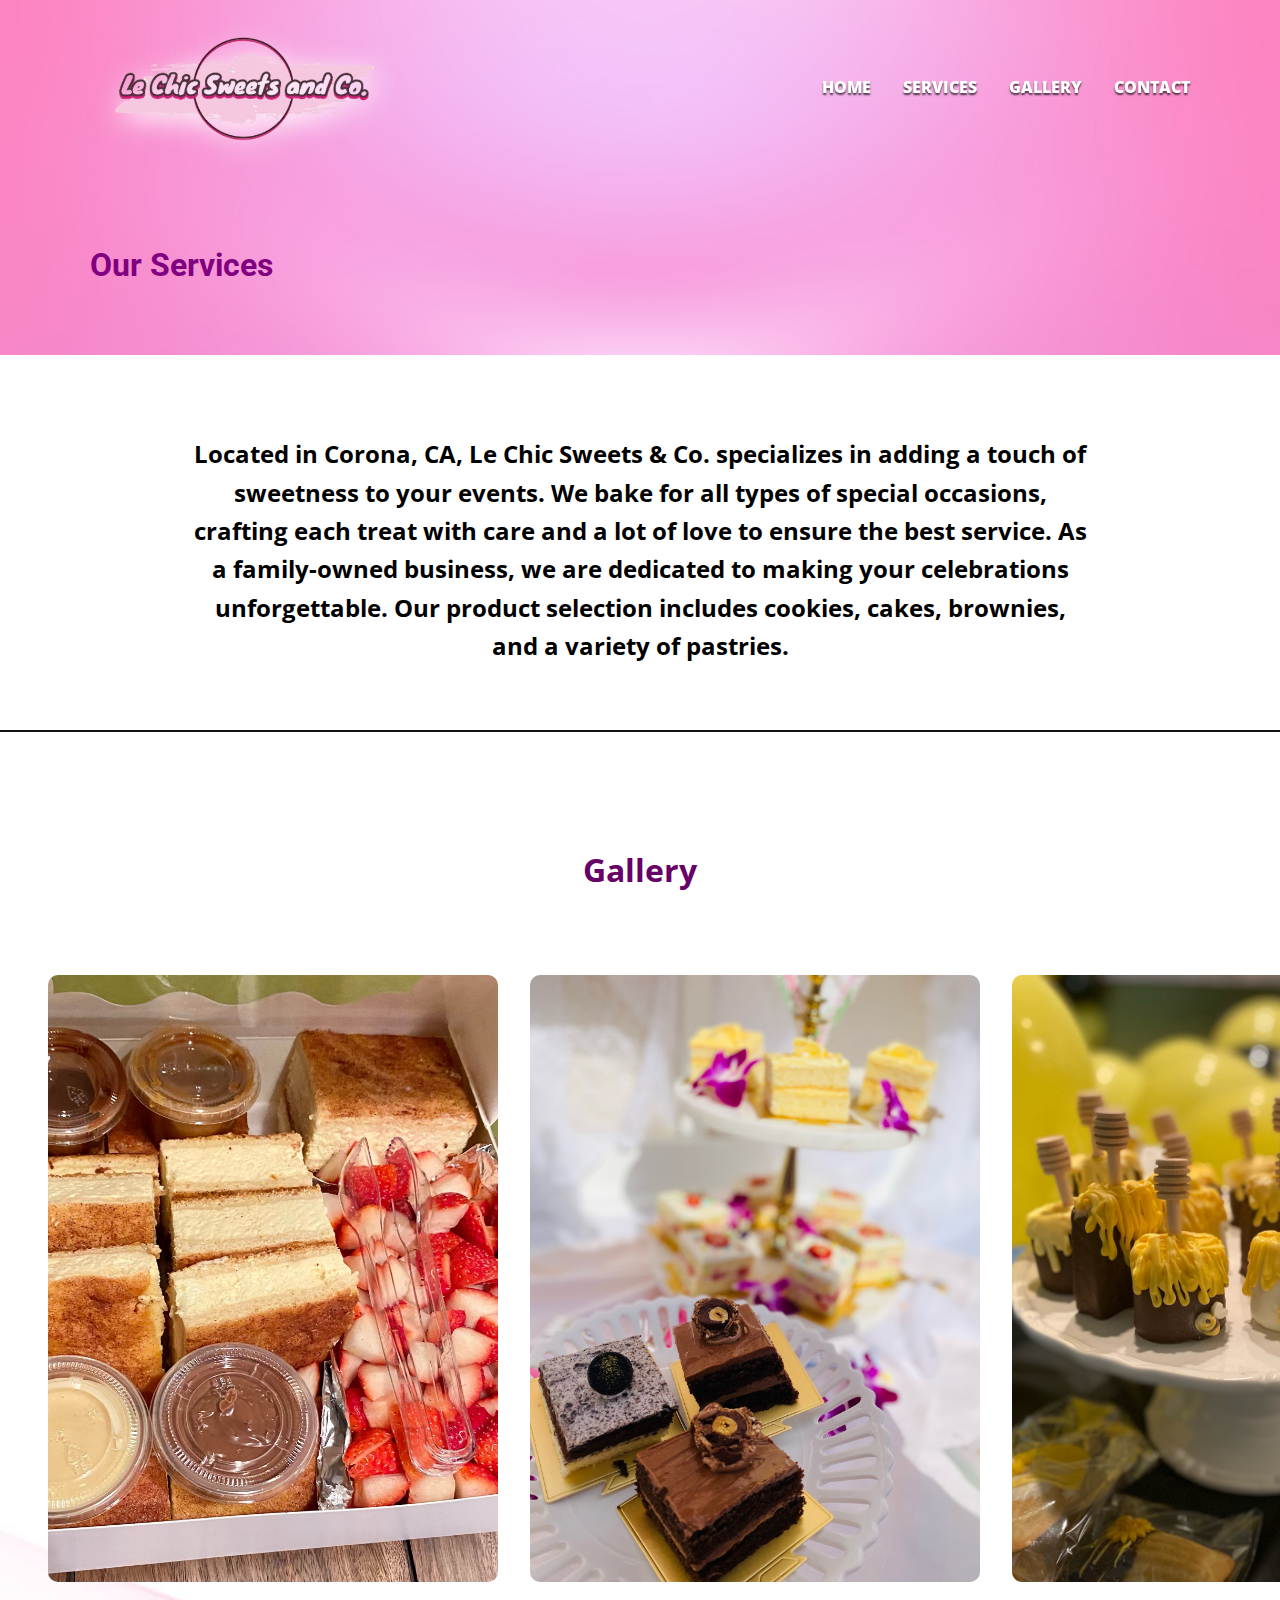
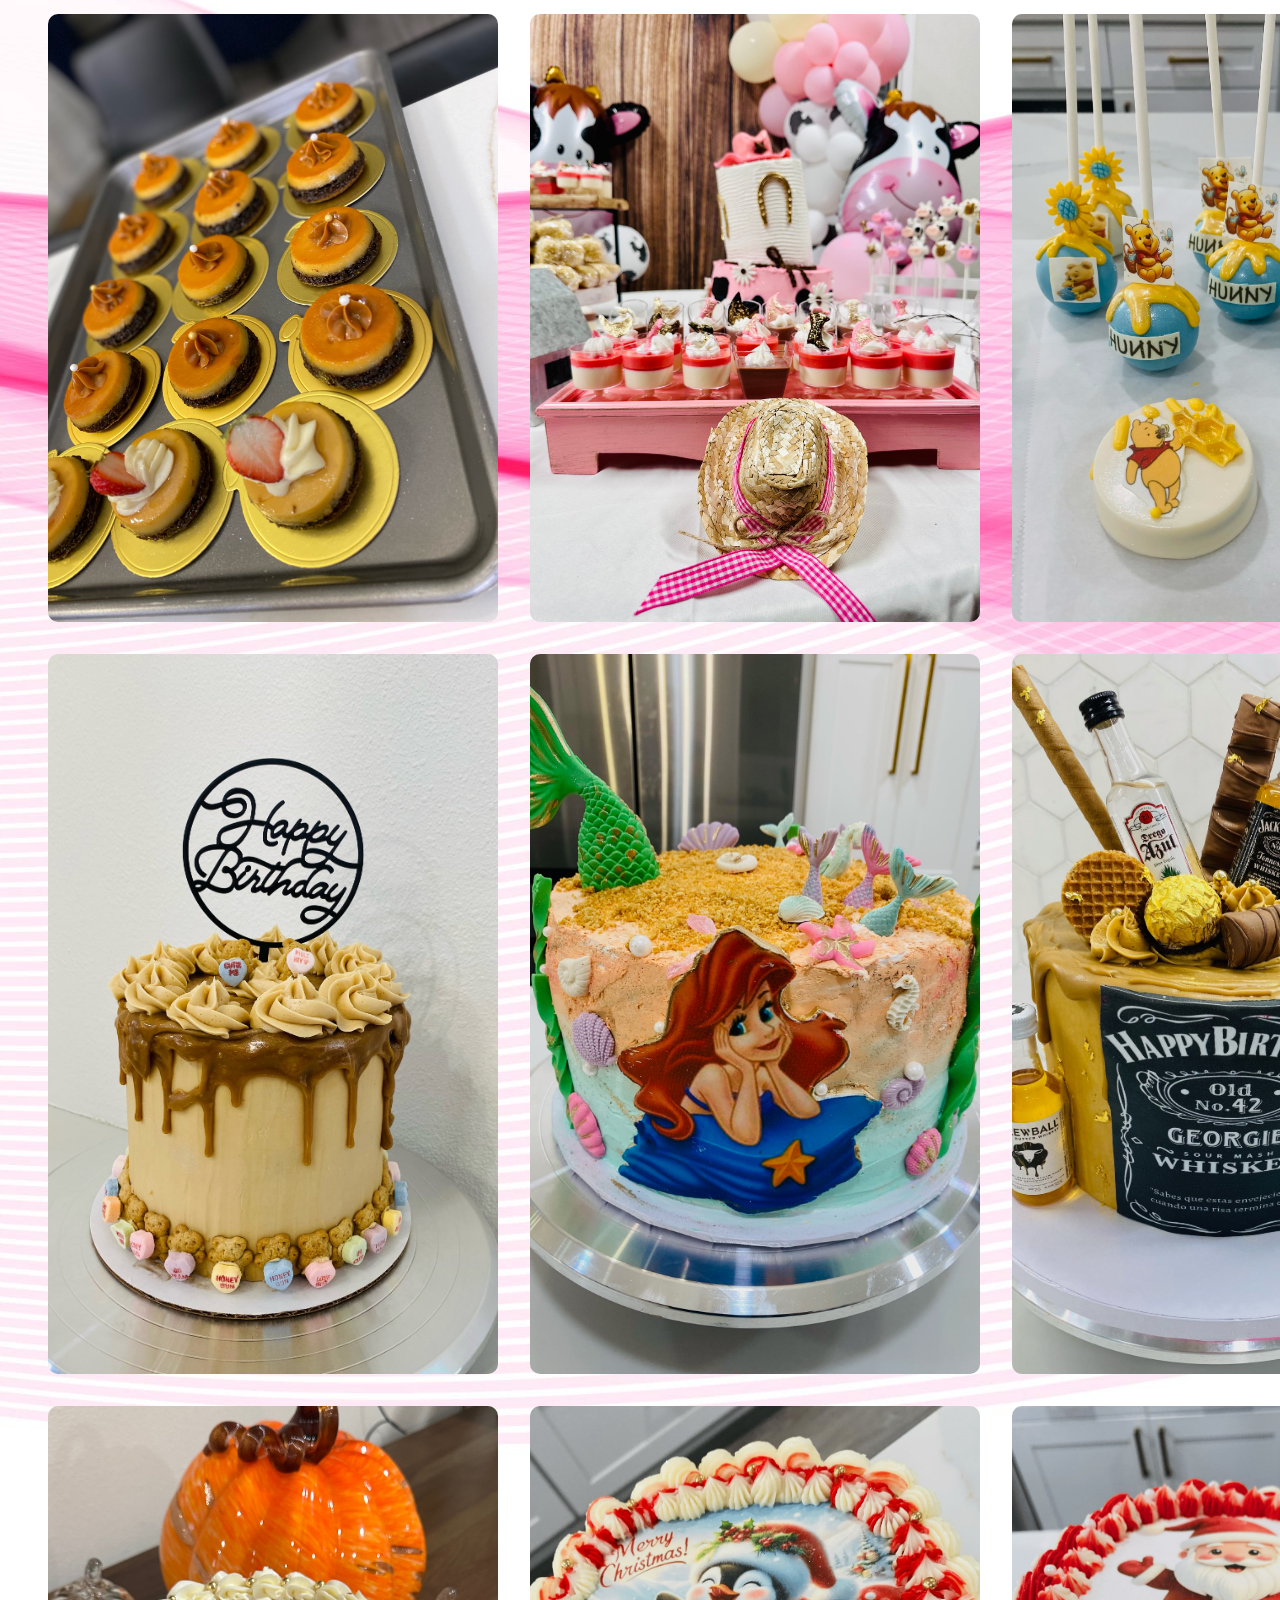
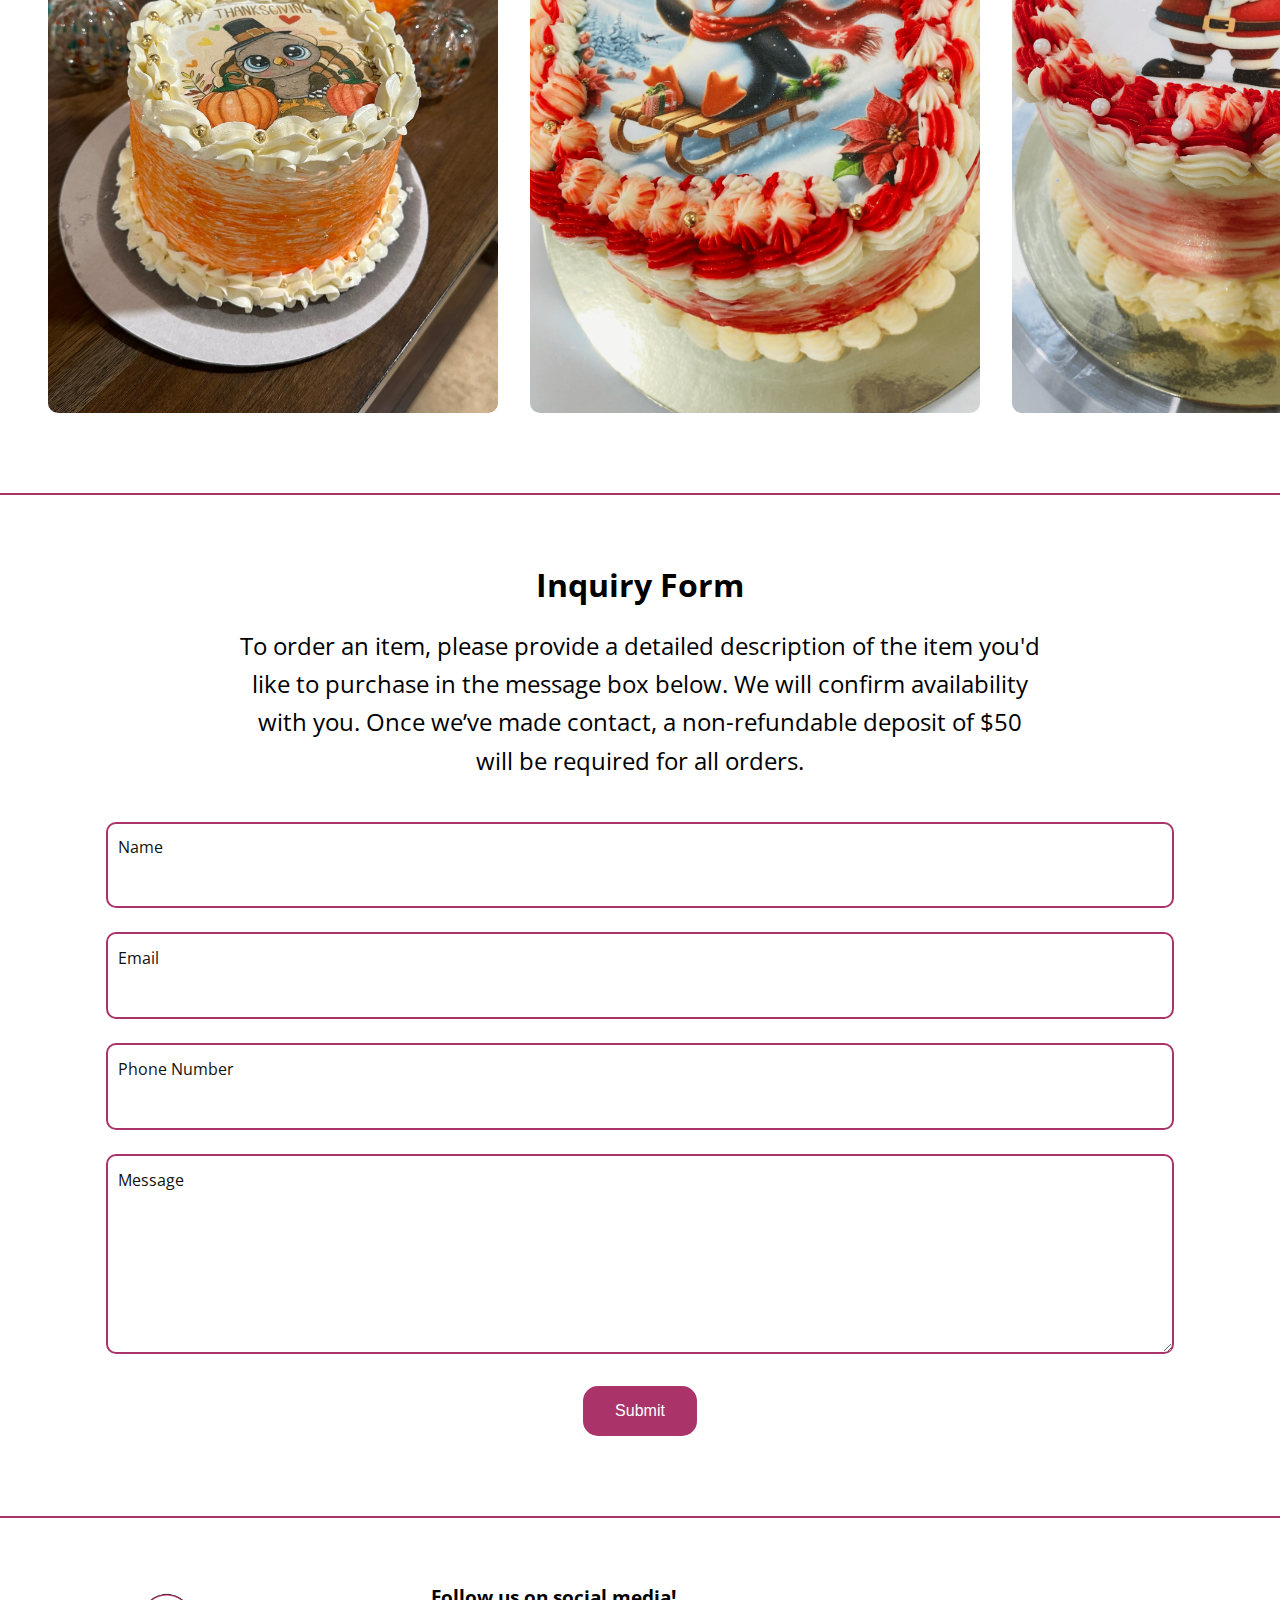
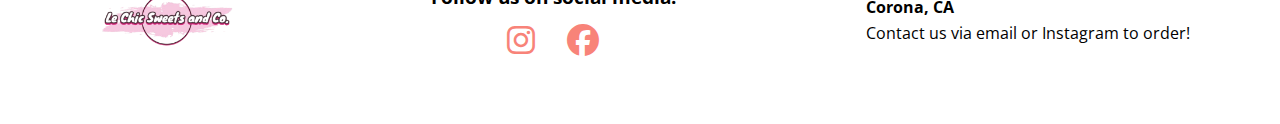
<file: services.html>
<!DOCTYPE html>
<html lang="en">
<head>
    <meta charset="UTF-8">
    <meta name="viewport" content="width=device-width, initial-scale=1.0">
    <link rel="stylesheet" href="https://cdnjs.cloudflare.com/ajax/libs/font-awesome/6.7.2/css/all.min.css" integrity="sha512-Evv84Mr4kqVGRNSgIGL/F/aIDqQb7xQ2vcrdIwxfjThSH8CSR7PBEakCr51Ck+w+/U6swU2Im1vVX0SVk9ABhg==" crossorigin="anonymous" referrerpolicy="no-referrer" />
    <link rel="preconnect" href="https://fonts.googleapis.com">
    <link rel="preconnect" href="https://fonts.gstatic.com" crossorigin>
    <link href="https://fonts.googleapis.com/css2?family=Open+Sans:ital,wght@0,300..800;1,300..800&family=Roboto:ital,wght@0,100..900;1,100..900&display=swap" rel="stylesheet">
    <link rel="icon" href="images/lechics-icon.ico">
    <link rel="stylesheet" href="css/style.css">
    <title>Le Chic Sweets and Co</title>
</head>
<body>
    <nav class="navbar" role="navigation" aria-label="Main Navigation">
        <div class="navbar__container container">
            <div class="navbar__image">
                <a href="/" aria-label="Logo Home Link">
                <img src="images/lechics-logo.png" alt="Le Chics Sweets & Co">
            </a>
            </div>
            <div class="navbar__menu" aria-roledescription="Navigation Link Menu">
                <ul class="navbar__menu-list">
                    <li class="navbar__menu-item">
                        <a href="/" class="navbar__menu-link">Home</a>
                    </li>
                    <li class="navbar__menu-item">
                        <a href="#services" class="navbar__menu-link">Services</a>
                    </li>
                    <li class="navbar__menu-item">
                        <a href="#gallery" class="navbar__menu-link">Gallery</a>
                    </li>
                    <li class="navbar__menu-item">
                        <a href="#contact" class="navbar__menu-link">Contact</a>
                    </li>
                </ul>
            </div>

            <div class="navbar__mobile-menu">
                <div class="navbar__mobile-menu-toggle" role="button" aria-expanded="false" aria-controls="mobile-menu-items"
                aria-label="Open Mobile Menu" tabindex="0">
                <i class="fas fa-bars fa-3x"></i>
                </div>
                <div id="mobile-menu-items" class="navbar__mobile-menu-items">
                    <ul class="navbar__mobile-menu-list">
                        <li class="navbar__mobile-menu-item">
                            <a href="/" class="navbar__mobile-menu-link">Home</a>
                        </li>
                        <li class="navbar__mobile-menu-item">
                            <a href="services.html#services" class="navbar__mobile-menu-link">Services</a>
                        </li>
                        <li class="navbar__mobile-menu-item">
                            <a href="services.html#gallery" class="navbar__mobile-menu-link">Gallery</a>
                        </li>
                        <li class="navbar__mobile-menu-item">
                            <a href="services.html#contact" class="navbar__mobile-menu-link">Contact</a>
                        </li>
                    </ul>
                </div>
            </div>
        </div>
    </nav> 

    <header class="inner-header">
        <div class="inner-header__container container">
        <div class="inner-header__content">
            <h1 class="inner-header__title">
                Our Services
            </h1>
        </div>
    </div>
    </header>

    <section class="services" id="services">
        <div class="services__container container">
            <div class="services__content">
                <h3 class="services__description">
                    Located in Corona, CA, Le Chic Sweets & Co. specializes in adding a touch of sweetness to your events. 
                    We bake for all types of special occasions, crafting each treat with care and a lot of 
                    love to ensure the best service. As a family-owned business, we are dedicated to 
                    making your celebrations unforgettable. Our product selection includes cookies, cakes, 
                    brownies, and a variety of pastries.
                </h3>
            </div>
        </div>
    </section>

    <section class="gallery" id="gallery">
        <div class="gallery__container container-lg">
            <div class="gallery__content">
                <h2 class="gallery__title">
                    Gallery
                </h2>
            </div>
            <div class="gallery__grid">
                <div class="gallery__grid-items">
                    <div class="gallery__grid-item">
                        <img src="images/pastry-box.jpg" alt="Dessert" loading="eager">
                    </div>
                    <div class="gallery__grid-item">
                        <img src="images/pansitos.jpg" alt="Dessert" loading="eager">
                    </div>
                    <div class="gallery__grid-item">
                        <img src="images/honey-pastry.jpg" alt="Dessert" loading="eager">
                    </div>
                    <div class="gallery__grid-item">
                        <img src="images/galletitas.jpg" alt="Dessert" loading="eager">
                    </div>
                    <div class="gallery__grid-item">
                        <img src="images/dessert-party.jpg" alt="Dessert" loading="eager">
                    </div>
                    <div class="gallery__grid-item">
                        <img src="images/winnie-pooh.jpg" alt="Dessert" loading="eager">
                    </div>
                    <div class="gallery__grid-item">
                        <img src="images/bday-cake.jpg" alt="Dessert" loading="eager">
                    </div>
                    <div class="gallery__grid-item">
                        <img src="images/little-mermaid.jpg" alt="Dessert" loading="eager">
                    </div>
                    <div class="gallery__grid-item">
                        <img src="images/jacks-cake.jpg" alt="Dessert" loading="eager">
                    </div>
                    <div class="gallery__grid-item">
                        <img src="images/thanksgiving.jpg" alt="Dessert" loading="eager">
                    </div>
                    <div class="gallery__grid-item">
                        <img src="images/xmas1.jpg" alt="Dessert" loading="eager">
                    </div>
                    <div class="gallery__grid-item">
                        <img src="images/xmas2.jpg" alt="Dessert" loading="eager">
                    </div>
                </div>
            </div>
        </div>
    </section>

    <section class="contact" id="contact">
        <div class="contact__container container">
            <div class="contact__form-content">
                <h2 class="contact__form-title">
                    Inquiry Form
                </h2>
                <p class="contact__form-description">
                    To order an item, please provide a detailed description of the item you'd like to purchase in the message
                    box below. We will confirm availability with you. Once we’ve made contact, 
                    a non-refundable deposit of $50 will be required for all orders.
                </p>
                <div class="contact__form-group-content">
                    <form action="https://formspree.io/f/mwplwoka"
                    method="POST">
                        <div class="contact__form-group">
                            <label for="name" class="visually-hidden" aria-label="Label for name">Name</label>
                            <input type="text" name="name" id="name" placeholder="Name" required>
                        </div>
                        <div class="contact__form-group">
                            <label for="email" class="visually-hidden" aria-label="Input your email">Email</label>
                            <input type="email" name="email" id="email" placeholder="Email" required>
                        </div>
                        <div class="contact__form-group">
                            <label for="phone" class="visually-hidden" aria-label="Input your phone number">Phone Number</label>
                            <input type="tel" name="phone" id="phone" placeholder="Phone Number" required>
                        </div>
                        <div class="contact__form-group">
                            <label for="message" class="visually-hidden">Message</label>
                            <textarea name="message" id="message" placeholder="Message" required></textarea>
                        </div>
                        <div class="contact__form-group">
                            <button type="submit" class="btn">Submit</button>
                        </div>
                    </form>
                </div>
            </div>
        </div>
    </section>

    <footer class="footer">
        <div class="footer__container container">
            <div class="footer__content">
                <div class="footer__image">
                    <img src="images/lechics-logo.png" alt="Le Chics Sweets & Co">
                </div>

                <div class="footer__social">
                    <h3 class="social__title">
                        Follow us on social media!
                    </h3>
                    <ul class="footer__social-list" role="link" aria-label="Links to Our Social Media Accounts">
                        <li class="footer__social-item">
                            <a href="https://www.instagram.com/lechicsweetsandco/" target="_blank" aria-label="Follow Us on Instagram">
                                <i class="fa-brands fa-instagram fa-2x"></i>
                            </a>
                        </li>
                        <li class="footer__social-item">
                            <a href="https://www.facebook.com/lechicsweetsandco" target="_blank" aria-label="Follow us on Facebook">
                                <i class="fa-brands fa-facebook fa-2x"></i>
                            </a>
                        </li>
                    </ul>
                </div>
                <div class="footer__contact">
                    <h4 class="footer__contact-title">
                        Corona, CA
                    </h4>
                    <p class="footer__contact-description">
                        Contact us via email or Instagram to order!
                    </p>
                </div>
            </div>
        </div>
    </footer>

    <script src="javascript/script.js"></script>  
</body>
</html>
</file>
<file: css/style.css>
*,
::after,
::before {
    margin: 0;
    padding: 0;
    box-sizing: border-box;
    
}

html,
body {
    scroll-behavior: smooth;
    line-height: 1.6;
    font-family: 'Open Sans', sans-serif;
}

a {
    text-decoration: none;
}

ul {
    list-style: none;
}

img {
    max-width: 100%;
}

.container {
    max-width: 1100px;
    margin: 0 auto;
}


.navbar {
    background: transparent;
    padding: 1rem 2rem;
    position: fixed;
    top: 0;
    left: 0;
    right: 0;
    z-index: 1000;
}

.navbar__container {
    display: flex;
    align-items: center;
    justify-content: space-between;
}

.navbar__image img {
    width: 300px;
    filter: drop-shadow(4px 6px 14px rgba(255,  255, 255, 1))
}

.navbar__menu-list {
    display: flex;
    align-items: center;
    gap: 2rem;
}

.navbar__menu-link {
    text-transform: uppercase;
    font-weight: 800;
    color: #fff;
    text-shadow: 0 2px 2px rgba(0, 0, 0, 0.7);
}

.navbar__menu-link:hover {
    color: #111111;
}

.navbar__mobile-menu {
    display: none;
    cursor: pointer;
}

.navbar__mobile-menu-items {
    position: absolute;
    top: 100%;
    left: 0;
    width: 100%;
    background: #aa336a;
    padding: 4rem 2rem;
    box-shadow: 0 2px 5px rgba(255, 255, 255, 0.5);
    border-top: 1px solid rgba(255, 255, 255, 0.1);
    opacity: 0.9;
    transition: transform 0.3s ease-in-out;
}

.navbar__mobile-menu-list {
    display: flex;
    flex-direction: column;
    gap: 2rem;
    font-family: 1.2rem;
    text-align: center;
}

.navbar__mobile-menu-toggle {
    color: #f0f8ff;
}

.navbar__mobile-menu-link {
    color: #ffffff;
}

.navbar__mobile-menu-items {
    transform: translateX(100%);
}

.navbar__mobile-menu-items.active {
    transform: translateX(0);
}

.navbar.navbar--scroll {
    background: rgba(212, 153, 180, 0.8);
    backdrop-filter: blur(10px);
}

/* Hero */

.hero {
    padding: 11rem 2rem 8.81rem;
    background: #ffffff url('../images/home-background.jpg') center center/cover no-repeat;
}

.hero__container {
    display: flex;
    align-items: center;
    justify-content: space-between;
    gap: 2rem;
}

.hero__showcase video {
    height: 400px;
    width: 800px;
    margin-top: 3rem;
    background: transparent;
    opacity: 0.85;
    margin-right: -10rem;
}

.hero__title {
    font-size: 2.2rem;
    color: #ffffff;
    text-shadow: 0 2px 2px rgba(0, 0, 0, 0.7);
    margin-bottom: 0.3rem;
}

.hero__description {
    color: #f0f8ff;
    text-shadow: 0 2px 2px rgba(0, 0, 0, 0.7);
    font-size: 1.5rem;
    font-weight: 500;
    margin-bottom: 1.4rem;
}

.hero__title-link {
    border: 2px solid transparent;
    padding: 0.8rem 2rem;
    border-radius: 20px;
    background: #ffffff;
    color: #aa336a;
    font-size: 1.2rem;
    font-weight: 600;
    transition: background-color 0.3s ease;
}

.hero__title-link:hover {
    background: #ffd700;
    color: #670067;
    text-transform: uppercase;
    border: 2px solid #ffffff;
}

/* Inner Header */

.inner-header {
    background: #111111 url('../images/hero-background.jpg') center center/cover no-repeat;
    padding: 15rem 2rem 4rem;
}

.inner-header__title {
    color: #800080;
    font-family: 'Roboto';
    font-size: 2rem;
}

.services {
    padding: 5rem 2rem 4rem;
    text-align: center;
}

.services__content {
    max-width: 900px;
    margin: 0 auto;
}

.services__description {
    font-size: 1.5rem;
}

.gallery {
    padding: 5rem 2rem;
    background: #ffffff url('../images/gellery2=background.jpg') center center/cover no-repeat;
    border-top: 2px solid #111111;
}

.gallery__content {
    padding: 2rem 0 5rem;
}

.gallery__title {
    font-size: 2rem;
    color: #670067;
    text-align: center;
    justify-content: center;
    margin: 0 auto;
}

.gallery__grid-items {
    display: grid;
    grid-template-columns: repeat(3, 1fr);
    gap: 2rem;
    padding-left: 1rem;
}

.gallery__grid-item img {
    max-width: 450px;
    min-height: 100%;
    object-fit: cover;
    border-radius: 10px;
}

.contact {
    border-top: 2px solid #aa336a;
    padding: 4rem 2rem;
}

.contact__form-title {
    text-align: center;
    font-size: 2rem;
    margin-bottom: 1rem;
}

.contact__form-description {
    font-size: 1.5rem;
    max-width: 800px;
    margin: 0 auto;
    text-align: center;
    margin-bottom: 1.6rem;
}

.contact__form-group-content {
    padding: 1rem;
}

.contact__form-group label{
    margin: 2rem 0;
    text-align: left;
    justify-content: center;
    align-items: center;
}

.contact__form-group input,
.contact__form-group textarea {
    width: 100%;
    border: 2px solid #aa336a;
    font-family: inherit;
    font-size: inherit;
    padding-top: 0.8rem;
    padding-left: 0.6rem;
    padding-bottom: 3rem;
    margin-bottom: 1.5rem;
    border-radius: 10px;
    outline: 0;
}

.contact__form-group textarea {
    height: 200px;
}

.contact__form-group input::placeholder,
.contact__form-group textarea::placeholder {
    color: #111111;
} 

.visually-hidden {
    clip: rect(0 0 0 0);  
    clip-path: inset(50%);  
    height: 1px;  
    overflow: hidden;  
    position: absolute;  
    white-space: nowrap;  
    width: 1px;
}

.contact__form-group .btn {
    display: block;
    margin: 0 auto;
    background: #aa336a;
    color: #ffffff;
    padding: 1rem 2rem;
    border-radius: 15px;
    cursor: pointer;
    font-size: inherit;
    border: none;
    transition: background-color 0.3s ease;
}

.contact__form-group .btn:hover {
    background: #F88379;
    color: #111111;
    border: 2px solid #111111;
}

.footer {
    padding: 4rem 2rem;
    border-top: 2px solid #aa336a;
}

.footer__content {
    display: flex;
    justify-content: space-between;
    align-items: center;
    gap: 3rem;
}

.footer__image img {
    width: 150px;
}

.footer__social-item {
    margin-top: 0.8rem;
}

.footer__social-list {
    display: flex;
    align-items: center;
    justify-content: center;
    text-align: center;
    gap: 2rem;
}

.footer__social-item i {
    color: #F88379;
}

.footer__contact {
    text-align: left;
}

@media(max-width: 992px) {

    .services__description {
        font-size: 1.1rem;
    }

    .gallery {
        padding: 3rem 2rem;
    }

    .gallery__grid-items {
        grid-template-columns: repeat(2, 1fr);
    }

    .gallery__grid-item img {
        width: 370px;
    }

    .footer__content {
        flex-direction: column;
    }

    .footer__contact {
        text-align: center;
    }
}

@media (max-width: 768px) {
    .navbar__menu {
        display: none;
    }

    .navbar__image img {
        width: 200px;
    }

    .navbar__mobile-menu {
        display: block;
    }

    .hero {
        padding: 17.8rem 2rem;
    }

    .hero__container {
        flex-direction: column;
    }

    .hero__content {
        text-align: center;
        text-transform: uppercase;
    }
    
    .hero__title {
        font-size: 1.8rem;
        margin-bottom: 1.3rem;
    }

    .hero__description {
        margin-bottom: 2rem;
    }

    .hero__showcase video {
        display: none;
    }

    .inner-header__title {
        text-align: center;
    }

    .services__description {
        font-size: 1rem;
        padding: 1rem 0;
    }

    .gallery__grid-items {
        grid-template-columns: 1fr;
    }

    .gallery__grid-item img {
        width: 320px;
        padding-right: 1rem;
    }
}
</file>
